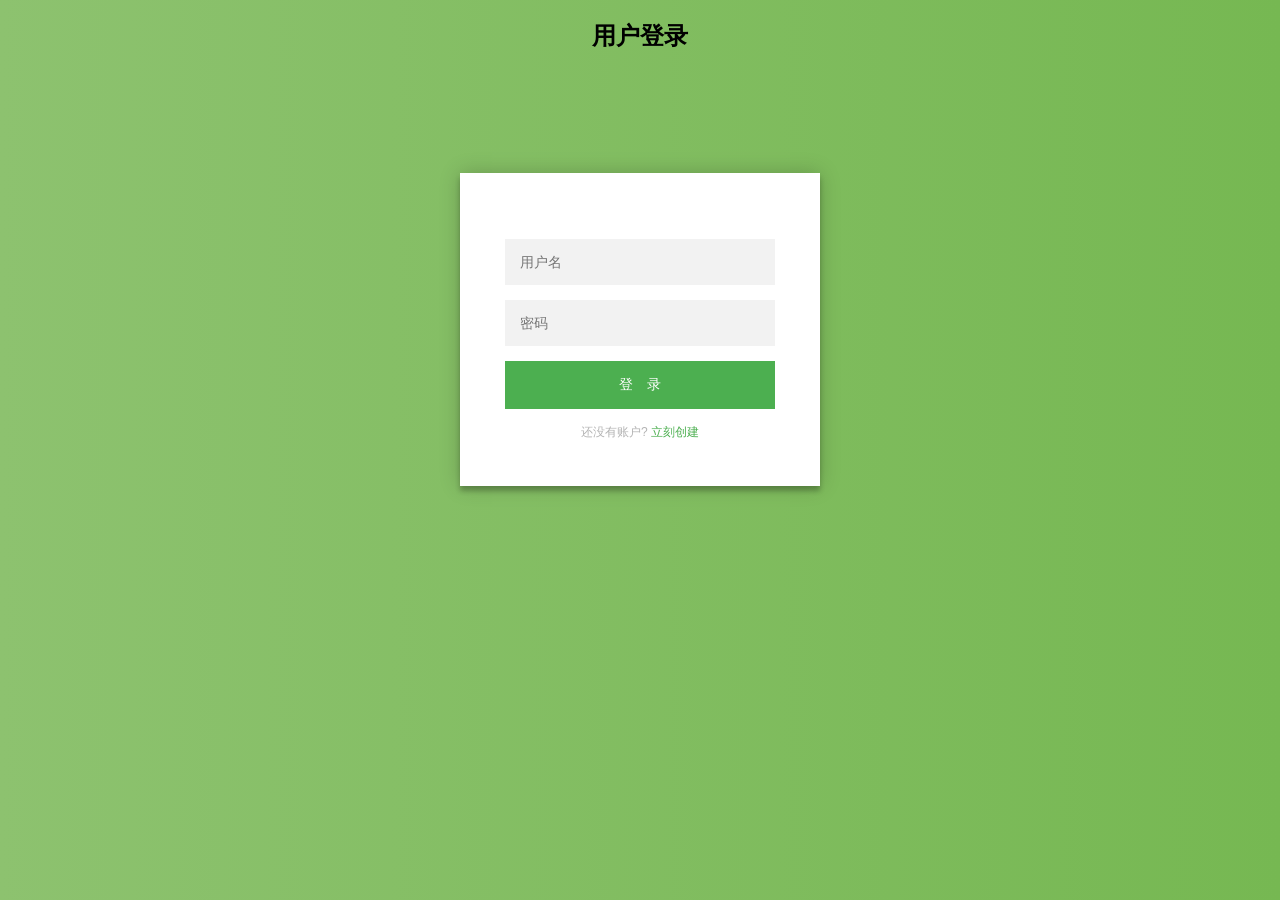
<file: app/login/index.html>
<!DOCTYPE html>
<html lang="zh">
	<head>
	<meta charset="UTF-8">
	<meta http-equiv="X-UA-Compatible" content="IE=edge,chrome=1">
	<meta name="viewport" content="width=device-width, initial-scale=1.0">
	<title>用户登录</title>
	<style type="text/css">
.login-page {
	width: 360px;
	padding: 8% 0 0;
	margin: auto;
}
.form {
	position: relative;
	z-index: 1;
	background: #FFFFFF;
	max-width: 360px;
	margin: 0 auto 100px;
	padding: 45px;
	text-align: center;
	box-shadow: 0 0 20px 0 rgba(0, 0, 0, 0.2), 0 5px 5px 0 rgba(0, 0, 0, 0.24);
}
.form input {
	font-family: "Roboto", sans-serif;
	outline: 0;
	background: #f2f2f2;
	width: 100%;
	border: 0;
	margin: 0 0 15px;
	padding: 15px;
	box-sizing: border-box;
	font-size: 14px;
}
.form button {
	font-family: "Microsoft YaHei", "Roboto", sans-serif;
	text-transform: uppercase;
	outline: 0;
	background: #4CAF50;
	width: 100%;
	border: 0;
	padding: 15px;
	color: #FFFFFF;
	font-size: 14px;
	-webkit-transition: all 0.3 ease;
	transition: all 0.3 ease;
	cursor: pointer;
}
.form button:hover, .form button:active, .form button:focus {
	background: #43A047;
}
.form .message {
	margin: 15px 0 0;
	color: #b3b3b3;
	font-size: 12px;
}
.form .message a {
	color: #4CAF50;
	text-decoration: none;
}
.form .register-form {
	display: none;
}
.container {
	position: relative;
	z-index: 1;
	max-width: 300px;
	margin: 0 auto;
}
.container:before, .container:after {
	content: "";
	display: block;
	clear: both;
}
.container .info {
	margin: 50px auto;
	text-align: center;
}
.container .info h1 {
	margin: 0 0 15px;
	padding: 0;
	font-size: 36px;
	font-weight: 300;
	color: #1a1a1a;
}
.container .info span {
	color: #4d4d4d;
	font-size: 12px;
}
.container .info span a {
	color: #000000;
	text-decoration: none;
}
.container .info span .fa {
	color: #EF3B3A;
}
body {
	background: #76b852; /* fallback for old browsers */
	background: -webkit-linear-gradient(right, #76b852, #8DC26F);
	background: -moz-linear-gradient(right, #76b852, #8DC26F);
	background: -o-linear-gradient(right, #76b852, #8DC26F);
	background: linear-gradient(to left, #76b852, #8DC26F);
	font-family: "Roboto", sans-serif;
	-webkit-font-smoothing: antialiased;
	-moz-osx-font-smoothing: grayscale;
}
.shake_effect {
	-webkit-animation-name: shake;
	animation-name: shake;
	-webkit-animation-duration: 1s;
	animation-duration: 1s;
}
 @-webkit-keyframes shake {
 from, to {
 -webkit-transform: translate3d(0, 0, 0);
 transform: translate3d(0, 0, 0);
}
 10%, 30%, 50%, 70%, 90% {
 -webkit-transform: translate3d(-10px, 0, 0);
 transform: translate3d(-10px, 0, 0);
}
 20%, 40%, 60%, 80% {
 -webkit-transform: translate3d(10px, 0, 0);
 transform: translate3d(10px, 0, 0);
}
}
 @keyframes shake {
 from, to {
 -webkit-transform: translate3d(0, 0, 0);
 transform: translate3d(0, 0, 0);
}
 10%, 30%, 50%, 70%, 90% {
 -webkit-transform: translate3d(-10px, 0, 0);
 transform: translate3d(-10px, 0, 0);
}
 20%, 40%, 60%, 80% {
 -webkit-transform: translate3d(10px, 0, 0);
 transform: translate3d(10px, 0, 0);
}
}
p.center {
	color: #fff;
	font-family: "Microsoft YaHei";
}
</style>
	</head>
	<body>

<h2 style="text-align: center;" id="title">用户登录</h2>
<div id="wrapper" class="login-page">
		<div id="login_form" class="form">
		<form class="register-form" onsubmit="return check_register()" id = "form_register">
				<label style="color: red;visibility: hidden;" id="register_tag">用户名重复！</label>
				<input type="text" placeholder="用户名" id="r_username"/>
				<input type="password" placeholder="密码" id="r_password" />
				<input type="text" placeholder="电子邮件" id="r_email"/>
				<button id="create" type="submit">创建账户</button>
				<p class="message">已经有了一个账户? <a href="#">立刻登录</a></p>
			</form>
		<form class="login-form" onsubmit="return check_login()" id="form_login">
				<label style="color: red;visibility: hidden;" id="login_tag">密码或者用户名出现错误！</label>
				<input type="text" placeholder="用户名" id="user_name"/>
				<input type="password" placeholder="密码" id="password"/>
				<button id="login" type="submit">登　录</button>
				<p class="message">还没有账户? <a href="#">立刻创建</a></p>
		</form>
	</div>
	</div>
<script src="http://www.jq22.com/jquery/jquery-1.10.2.js"></script> 
<script type="text/javascript">
	function check_login()
	{
	 var name=$("#user_name").val();
	 var pass=$("#password").val();
	 $.ajax({
			type : "post",
			async : true,
			url : "http://fitness.maigu.cc/login.php",
			data :{name:name,password:pass},
			dataType : "json",        //返回数据形式为json
			success : function(data) {
					console.log(data);
					if(data == "success"){
						var user = {
						name:name, 
						job:"basketballplayer" 
					}
					localStorage.setItem('user', JSON.stringify(user));
					document.getElementById("login_tag").style.visibility="hidden";
					document.getElementById('form_login').action = "../index.html";  
         			document.getElementById("form_login").submit();  
					return true;
				}
				if(data == "fail"){
					document.getElementById("login_tag").style.visibility="visible";
					$("#login_form").removeClass('shake_effect');  
					setTimeout(function()
					{
					$("#login_form").addClass('shake_effect')
					},1);  
					return false;
				}


			},
			error : function(errorMsg) {
				document.getElementById("login_tag").innerText="连接服务出现错误！";
				document.getElementById("login_tag").style.visibility="visible";
				$("#login_form").removeClass('shake_effect');  
				setTimeout(function()
				{
				$("#login_form").addClass('shake_effect')
				},1);  
				return false;
			}
		});
		return false;

	}
	
	function check_register(){
		var name = $("#r_username").val();
		var pass = $("#r_password").val();
		var email = $("#r_email").val();

		if(name!="" && pass!="" && email != "")
		 {
			if(pass.length<6){
				document.getElementById("register_tag").innerText="输入的密码长度不能低于6位！";
				document.getElementById("register_tag").style.visibility="visible";
			}else{
				$.ajax({
				type : "post",
				async : true,
				url : "http://fitness.maigu.cc/register.php",
				data :{name:name,password:pass,email:email},
				dataType : "json",        //返回数据形式为json
				success : function(data) {
					console.log(data);
					if(data == "success"){
						var user = {
						name:name
					}
				localStorage.setItem('user', JSON.stringify(user));
						document.getElementById("register_tag").style.visibility="hidden";
						document.getElementById('form_register').action = "index.html";  
						document.getElementById("form_register").submit();  
						return true;
					}
					if(data == "err_01"){
						
						document.getElementById("register_tag").innerText="用户名重复！";
						document.getElementById("register_tag").style.visibility="visible";
						$("#login_form").removeClass('shake_effect');  
						setTimeout(function()
						{
						$("#login_form").addClass('shake_effect')
						},1);  
						return false;
					}
					if(data == "err_02"){
						
						document.getElementById("register_tag").innerText="出现未知错误，请重试！";
						document.getElementById("register_tag").style.visibility="visible";
						$("#login_form").removeClass('shake_effect');  
						setTimeout(function()
						{
						$("#login_form").addClass('shake_effect')
						},1);  
						return false;
					}
				},
				error : function(errorMsg) {
					document.getElementById("register_tag").innerText="连接服务出现错误！";
					document.getElementById("register_tag").style.visibility="visible";
					$("#login_form").removeClass('shake_effect');  
					setTimeout(function()
					{
					$("#login_form").addClass('shake_effect')
					},1);  
					return false;
				}
				});
			}

		 }
		 else
		 {
			document.getElementById("register_tag").innerText="请确保所输入的内容不能为空！";
			document.getElementById("register_tag").style.visibility="visible";
			$("#login_form").removeClass('shake_effect');  
			setTimeout(function()
			{
			$("#login_form").addClass('shake_effect')
			},1);  
		 }
	}
	$(function(){
		$("#create").click(function(){
			document.getElementById("title").innerText="用户登录";
			check_register();
			return false;
		})

		$('.message a').click(function () {
			document.getElementById("title").innerText="用户注册";
		    $('form').animate({
		        height: 'toggle',
		        opacity: 'toggle'
		    }, 'slow');
		});
	})
	</script>
</body>
</html>
</file>
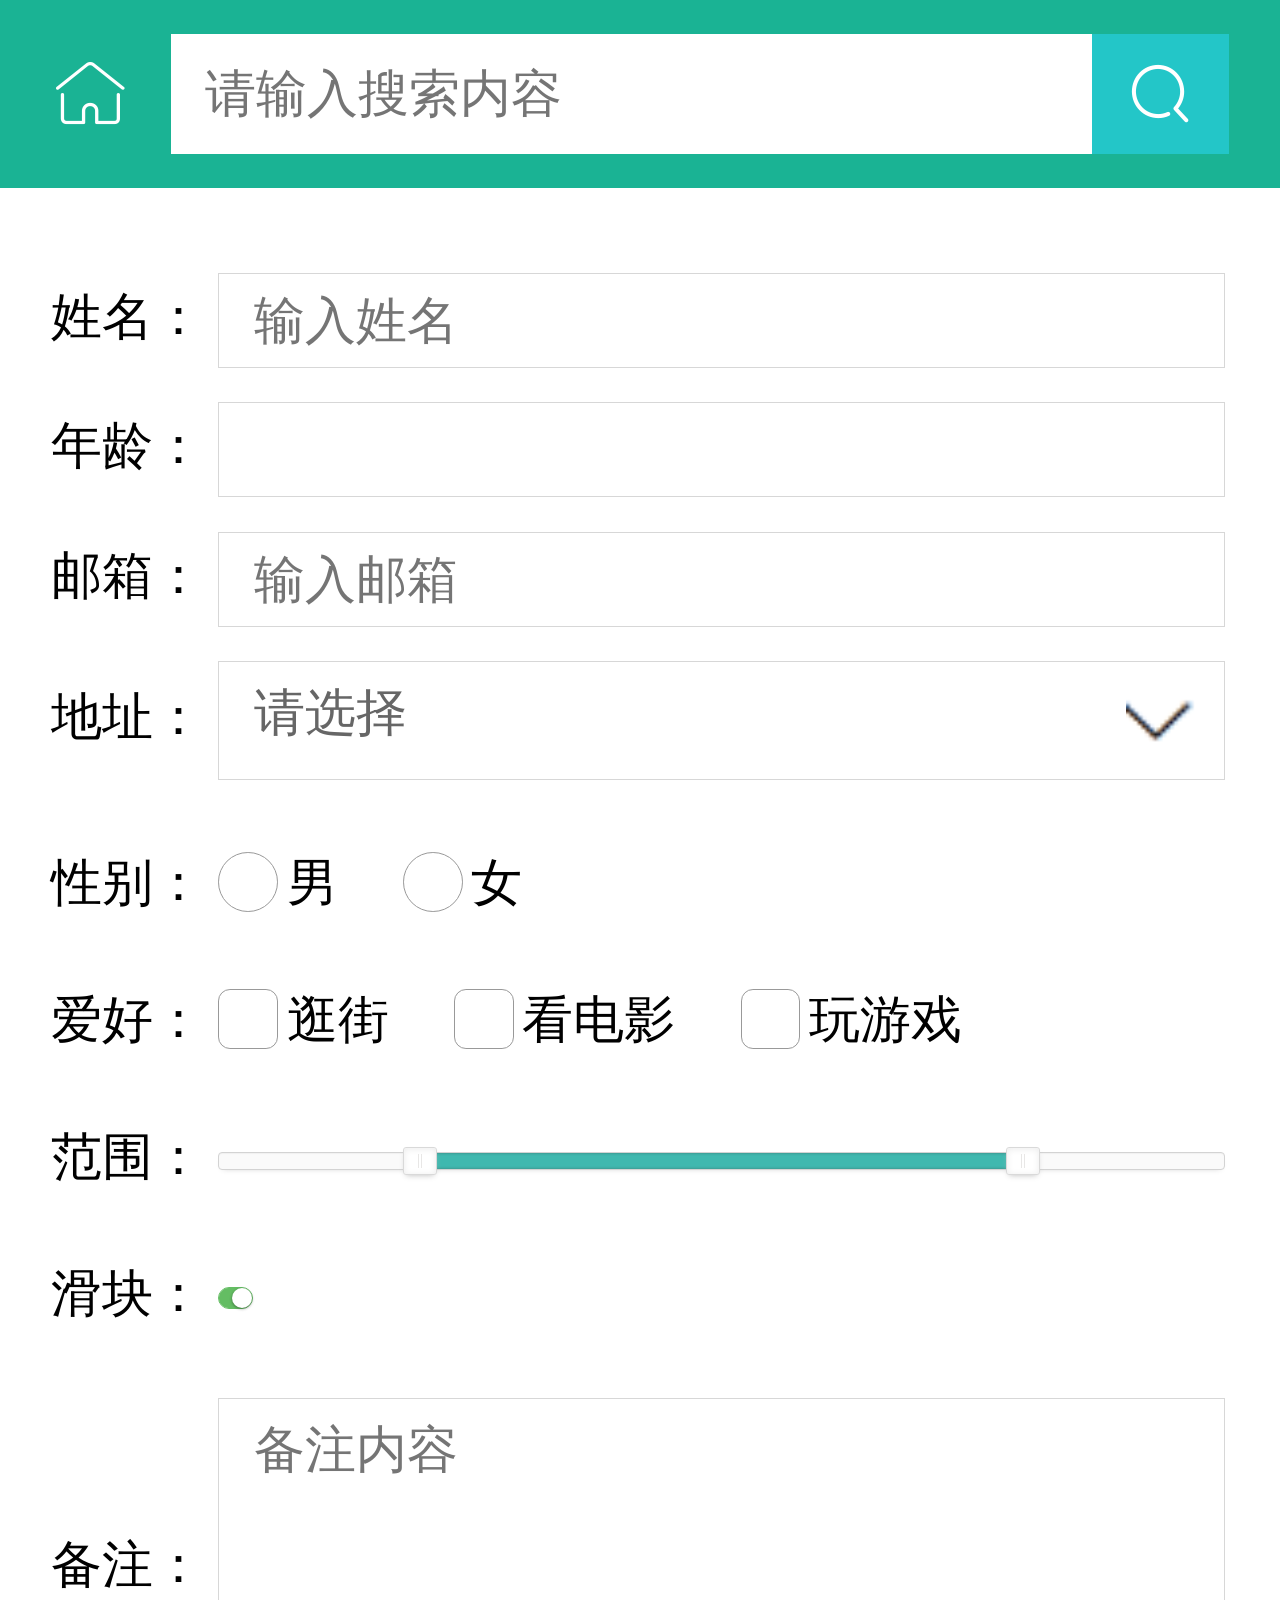
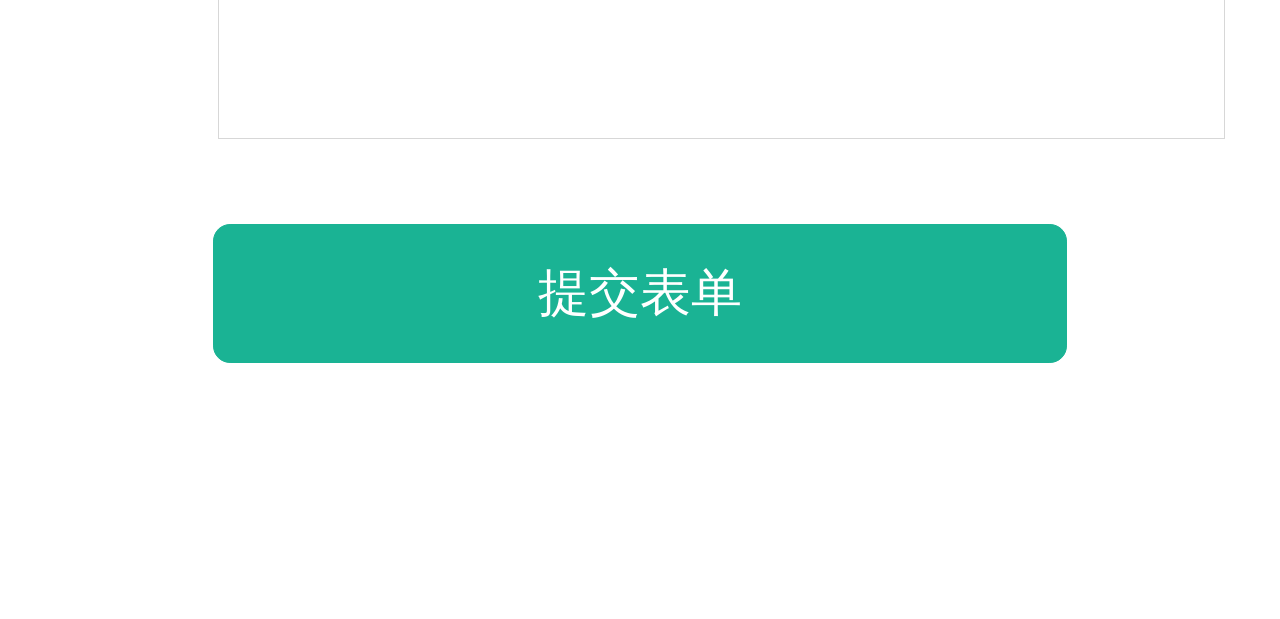
<file: app/form.html>
<!DOCTYPE html>
<html lang="zh-CN">

	<head>
		<meta charset="UTF-8" />
		<meta name="renderer" content="webkit" />
		<meta name="viewport" content="width=device-width, initial-scale=1.0, maximum-scale=1.0,user-scalable=0,uc-fitscreen=yes" />
		<meta name="apple-mobile-web-app-capable" content="yes" />
		<meta name="apple-mobile-web-app-status-bar-style" content="black" />
		<meta name="format-detection" content="telephone=no" />
		<title>miniMobile</title>
		<meta name="keywords" content="miniMobile的demo" />
		<meta name="description" content="miniMobile是一个简单易用的移动框架！" />
		<!-- miniMObile.css、js -->
		<link rel="stylesheet" type="text/css" href="css/miniMobile.css"/>
		<script type="text/javascript" src="js/zepto.min.js"></script>
		<script type="text/javascript" src="js/miniMobile.js"></script>
		<!-- mobileSelect -->
		<link rel="stylesheet" type="text/css" href="plugins/mobileSelect/mobileSelect.css">
		<script src="plugins/mobileSelect/mobileSelect.js" type="text/javascript"></script>
		<!-- icheck -->
		<script src="plugins/icheck/icheck.js" type="text/javascript" charset="utf-8"></script>
		<!-- noUiSlider -->
		<link rel="stylesheet" type="text/css" href="plugins/noUiSlider.10.0.0/nouislider.css" />
		<script src="plugins/noUiSlider.10.0.0/nouislider.js" type="text/javascript" charset="utf-8"></script>
		<!-- switchery -->
		<link rel="stylesheet" type="text/css" href="plugins/switchery/switchery.css"/>
		<script src="plugins/switchery/switchery.js" type="text/javascript" charset="utf-8"></script>
		<!-- iconfont -->
		<link rel="stylesheet" type="text/css" href="plugins/fonticon/iconfont.css" />
		<!-- animate.css -->
		<link rel="stylesheet" type="text/css" href="https://cdnjs.cloudflare.com/ajax/libs/animate.css/3.5.2/animate.css" />
	</head>

	<body class="pb12 fadeIn animated">
		<header class="formheader w75 h11 f30 color8 bg-color-primary">
			<div class="ml3 mr3 pt2">
				<div class="h7 w7 fl">
					<a href="index.html" class="icon color8 f46 iconfont icon-home_light"></a>
				</div>
				<input type="text" class="h7 w54 fl bg-color8 form-control" placeholder="请输入搜索内容" />
				<span class="h7 f38 w8 bg-color-info fl t-c">
					<i class="icon iconfont icon-search"></i>
				</span>
			</div>
		</header>
		<style>
			.formheader {
				line-height: 0.7rem;
			}
			
			.formheader span {
				display: inline-block;
			}
			
			.formheader input {
				border: none;
			}
		</style>
		<div class="p3 f30 f30 w75">
			<form>
				<div class="pt2 pb2">
					姓名：
					<input type="text" class="w59  form-control" placeholder="输入姓名" />
				</div>
				<div>
					年龄：
					<input type="number" class="w59  form-control" min="16" max="100" />
				</div>
				<div class="pt2 pb2">
					邮箱：
					<input type="email" class="w59  form-control" placeholder="输入邮箱" />
				</div>
				<div>
					地址：
					<div id="selectBox" class="form-control w59 h7" style="display: inline-block; background: url(img/select.png) center right no-repeat; background-size:auto 100%;">
						<span class="color3">请选择</span>
					</div>
				</div>
				<div class="mt4 mb4">
					性别：
					<label class="mr3"><input type="radio" class="check" name="sex" />男</label>
					<label class="mr3"><input type="radio" class="check" name="sex" />女</label>
				</div>
				<div>
					爱好：
					<label class="mr3"><input type="checkbox" name="aihao" class="check" />逛街</label>
					<label class="mr3"><input type="checkbox" name="aihao" class="check"/>看电影</label>
					<label class="mr3"><input type="checkbox" name="aihao" class="check"/>玩游戏</label>
				</div>
				<div class="mt4 mb4">
					范围：
					<div id="noUiSlider" class="w59" style=" display: inline-block; vertical-align: middle;"></div>
				</div>
				<div>
					滑块：
					<input type="checkbox" class="js-switch" checked />
				</div>
				<div class="mt4 mb4">
					备注：
					<textarea class="w59 h20 form-control" placeholder="备注内容"></textarea>
				</div>
				<div class="t-c mt5">
					<input type="submit" class="btn f30 btn-primary radius10 p2 w50" value="提交表单" />
				</div>
			</form>
		</div>
		<script type="text/javascript">
			var addressArr = [{
					id: '1',
					value: '河南',
					childs: [{
							id: '11',
							value: '信阳'
						},
						{
							id: '12',
							value: '南阳'
						},
						{
							id: '13',
							value: '洛阳'
						},
						{
							id: '14',
							value: '驻马店'
						},
						{
							id: '15',
							value: '漯河'
						}
					]
				},
				{
					id: '2',
					value: '湖北',
					childs: [{
							id: '21',
							value: '武汉'
						},
						{
							id: '22',
							value: '黄石'
						},
						{
							id: '23',
							value: '襄樊'
						},
						{
							id: '24',
							value: '荆州'
						},
						{
							id: '25',
							value: '鄂州'
						}
					]
				},
				{
					id: '3',
					value: '河北',
					childs: [{
							id: '31',
							value: '石家庄'
						},
						{
							id: '32',
							value: '唐山'
						},
						{
							id: '33',
							value: '秦皇岛'
						},
						{
							id: '34',
							value: '邯郸'
						},
						{
							id: '35',
							value: '邢台'
						}
					]
				}
			]
			//mobileselect 下拉选择框
			var mobileSelect1 = new MobileSelect({
				trigger: '#selectBox',
				title: '单项选择',
				wheels: [{
					data: addressArr
				}],
				position: [1, 1], //初始化定位 打开时默认选中的哪个 如果不填默认为0
				callback: function(indexArr, data) {
					console.log(data);
				}
			});
			//icheck 多选框插件
			$('.check').iCheck({
				checkboxClass: 'ui-checkbox check-primary',
				radioClass: 'ui-radio check-primary'
			});
			//noUiSlider 滑块
			var slider = document.getElementById('noUiSlider');
			noUiSlider.create(slider, {
				start: [20, 80],
				connect: true,
				range: {
					'min': 0,
					'max': 100
				}
			});
			//switchery
			var elem = document.querySelector('.js-switch');
			var switchery = new Switchery(elem,{ size: 'small' });			
		</script>
	</body>

</html>
</file>
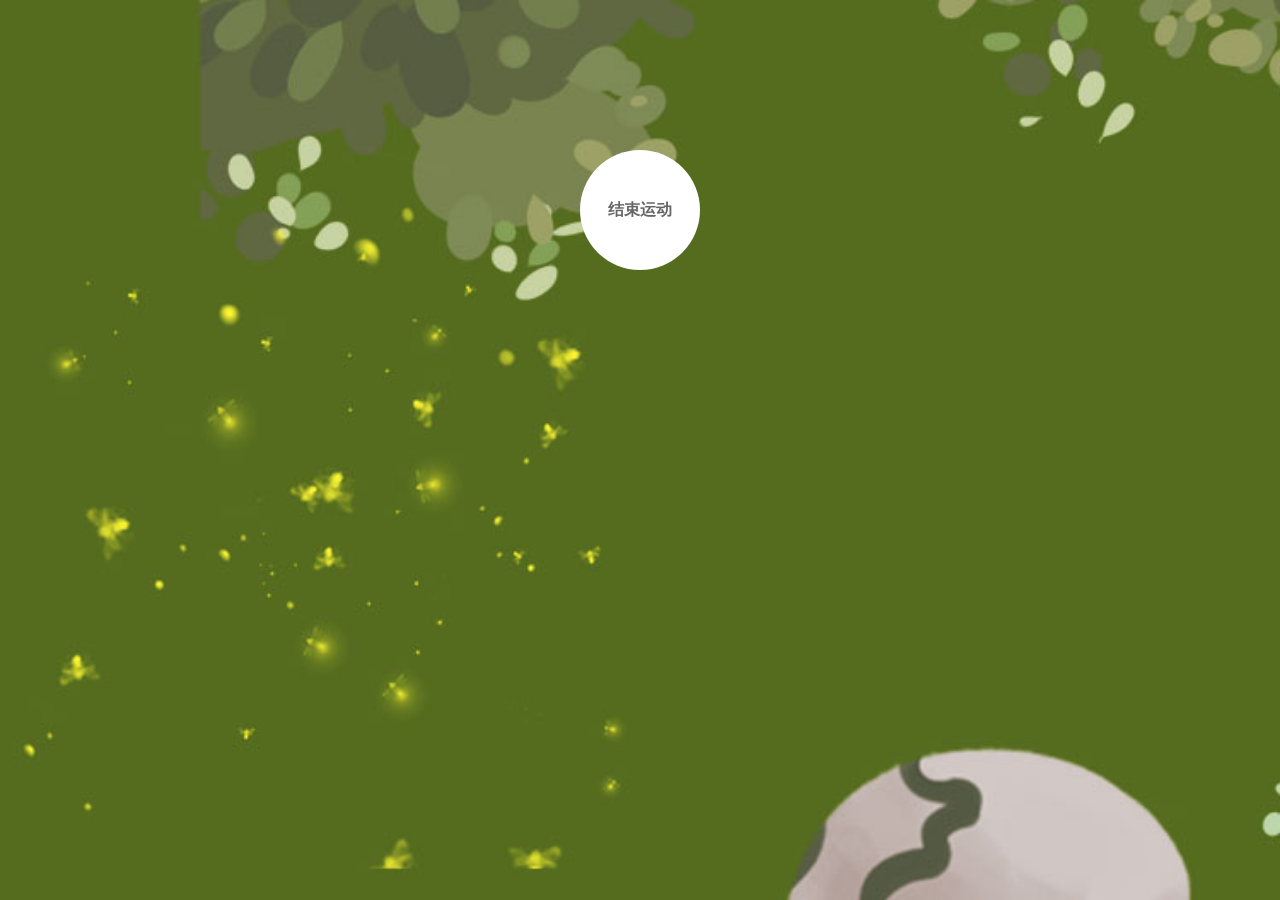
<file: app/signin.html>
<!DOCTYPE html>
<html lang="en">
<head>
	<meta charset="UTF-8">
	<title>运动打卡</title>
	<meta content="width=device-width,initial-scale=1.0,maximum-scale=1.0,user-scalable=0" name="viewport" />
	<meta content="yes" name="apple-mobile-web-app-capable" />
	<meta content="black" name="apple-mobile-web-app-status-bar-style" />
	<meta content="telephone=no" name="format-detection" />
	<link href="css/style.css" rel="stylesheet" type="text/css" />
	<script type="text/javascript">

		window.onload = function () {
			var userJsonStr = localStorage.getItem('user');
			var userEntity = JSON.parse(userJsonStr);
			var username = userEntity["name"];
			// console.log(userEntity["name"]);
            var type =  decodeURI(window.location.href).toString().split("?")[1].split("=")[1];
			if(type=="拳击"){
				document.getElementById("background").style.background = "url('../img/2.jpg') no-repeat center 0px;";
			}
			if(type=="杠铃"){
				document.getElementById("background").style.background = "url('../img/4.jpg') no-repeat center 0px;";
			}
			if(type=="单车"){
				document.getElementById("background").style.background = "url('../img/3.jpg') no-repeat center 0px;";
			}
			if(type=="单杠"){
				document.getElementById("background").style.background = "url('../img/5.jpg') no-repeat center 0px;";
			}
			if(type=="仰卧"){
				document.getElementById("background").style.background = "url('../img/7.jpg') no-repeat center 0px;";
			}
			if(type=="跳绳"){
				document.getElementById("background").style.background = "url('../img/6.jpg') no-repeat center 0px;";
			}
            function dateFormat(fmt, date) {
				let ret;
				const opt = {
					"Y+": date.getFullYear().toString(),        // 年
					"m+": (date.getMonth() + 1).toString(),     // 月
					"d+": date.getDate().toString(),            // 日
					"H+": date.getHours().toString(),           // 时
					"M+": date.getMinutes().toString(),         // 分
					"S+": date.getSeconds().toString()          // 秒
					// 有其他格式化字符需求可以继续添加，必须转化成字符串
				};
				for (let k in opt) {
					ret = new RegExp("(" + k + ")").exec(fmt);
					if (ret) {
						fmt = fmt.replace(ret[1], (ret[1].length == 1) ? (opt[k]) : (opt[k].padStart(ret[1].length, "0")))
					};
				};
				return fmt;
			}
			$("#login_click").click(function(){
                var time = dateFormat("YY-mm-dd HH:MM:SS",new Date());
                $.ajax({
					type : "post",
					async : true,
					url : "http://fitness.maigu.cc/signin.php",
					data :{type:type,former:username,endTime:time},
					dataType : "json",        //返回数据形式为json
					success : function(data) {+
						console.log(data);
						 window.location.href="index1.html"; 
					},
					error : function(errorMsg) {

						console.log(errorMsg);
					}
				});
			});
			

		};
    </script>
    <style type="text/css">
        #login_click{
			margin: 150px auto;
			height:120px;
			width:120px;
			line-height: 120px;
			border-radius:50%;
			background-color: #fff; 
			font-size:16px;
            font-family: 微软雅黑,宋体,Arial,Helvetica,Verdana,sans-serif;
			font-weight:bold;
			-webkit-transition:all linear 0.30s;
            -moz-transition:all linear 0.30s;
            transition:all linear 0.30s;
			
		}
        #login_click a 
        {
            
            text-decoration:none;
            background:#2f435e;
            color:#f2f2f2;
            
            padding: 10px 30px 10px 30px;
            font-size:16px;
            font-family: 微软雅黑,宋体,Arial,Helvetica,Verdana,sans-serif;
            font-weight:bold;
            border-radius:3px;
            
            -webkit-transition:all linear 0.30s;
            -moz-transition:all linear 0.30s;
            transition:all linear 0.30s;
            
            }
        
    </style>
</head>
<body>
<section class="jq22-flexView-signin" style="text-align: center;" id="background">

	

    <div id="login_click">
		结束运动
        <!-- <a id="btlogin" href="#">结束运动</a> -->
    </div>
</section>
</body>

<script type="text/javascript" src="js/jquery.min.js"></script>
<script type="text/javascript" src="js/slider.js"></script>
</html>
</file>
<file: app/css/miniMobile.css>
/* 
 * minimobile.css v0.0.1 by chenyaowen 
 * 在保留作者签名的情况下，允许使用与商业用途
 */
*{margin:0;padding:0;box-sizing:border-box;font-family:-apple-system,BlinkMacSystemFont,"PingFang SC","Helvetica Neue",STHeiti,"Microsoft Yahei",Tahoma,Simsun,sans-serif}a{text-decoration:none;color:#666;cursor:pointer}body{overflow-x:hidden}img{vertical-align:middle;border:none}li{list-style:none}.fl{float:left}.fr{float:right}.fn{float:none}.clearfix:after{content:".";display:block;height:0;clear:both;visibility:hidden}.t-c{text-align:center}.t-l{text-align:left}.t-r{text-align:right}.nowrap{white-space:nowrap;overflow:hidden;text-overflow:ellipsis}.o-h{overflow:hidden}.o-s{overflow:scroll}.o-v{overflow:visible}.t-c-v{display:-webkit-inline-box;display:-ms-inline-flexbox;display:-webkit-inline-flex;display:inline-flex;-webkit-box-pack:center;-ms-flex-pack:center;-webkit-justify-content:center;justify-content:center;-webkit-box-align:center;-ms-flex-align:center;-webkit-align-items:center;align-items:center}.f0{font-size:0}.f28{font-size:.14rem}.f30{font-size:.3rem}.f32{font-size:.32rem}.f34{font-size:.34rem}.f36{font-size:.36rem}.f38{font-size:.38rem}.f40{font-size:.4rem}.f42{font-size:.42rem}.f44{font-size:.44rem}.f46{font-size:.46rem}.f48{font-size:.48rem}.f50{font-size:.5rem}.f52{font-size:.52rem}.f54{font-size:.54rem}.f56{font-size:.56rem}.f58{font-size:.58rem}.f60{font-size:.6rem}.color1{color:#e4393c}.color2{color:#222}.color3{color:#666}.color4{color:#999}.color5{color:#d7d7d7}.color6{color:#f3f5f7}.color7{color:#f8f8f8}.color8{color:#fff}.color-primary{color:#1ab394}.color-success{color:#1c84c6}.color-info{color:#23c6c8}.color-warning{color:#f8ac59}.color-danger{color:#ed5565}.bg-color1{background-color:#e4393c}.bg-color2{background-color:#222}.bg-color3{background-color:#666}.bg-color4{background-color:#999}.bg-color5{background-color:#d7d7d7}.bg-color6{background-color:#f3f5f7}.bg-color7{background-color:#f8f8f8}.bg-color8{background-color:#fff}.bg-color-primary{background-color:#1ab394}.bg-color-success{background-color:#1c84c6}.bg-color-info{background-color:#23c6c8}.bg-color-warning{background-color:#f8ac59}.bg-color-danger{background-color:#ed5565}hr{border:none;border-bottom:.01rem solid #d7d7d7}hr.lg{border-bottom:.03rem solid #d7d7d7}.w1{width:.1rem}.h1{height:.1rem}.w2{width:.2rem}.h2{height:.2rem}.w3{width:.3rem}.h3{height:.3rem}.w4{width:.4rem}.h4{height:.4rem}.w5{width:.5rem}.h5{height:.5rem}.w6{width:.6rem}.h6{height:.6rem}.w7{width:.7rem}.h7{height:.7rem}.w8{width:.8rem}.h8{height:.8rem}.w9{width:.9rem}.h9{height:.9rem}.w10{width:1rem}.h10{height:1rem}.w11{width:1.1rem}.h11{height:1.1rem}.w12{width:1.2rem}.h12{height:1.2rem}.w13{width:1.3rem}.h13{height:1.3rem}.w14{width:1.4rem}.h14{height:1.4rem}.w15{width:1.5rem}.h15{height:1.5rem}.w16{width:1.6rem}.h16{height:1.6rem}.w17{width:1.7rem}.h17{height:1.7rem}.w18{width:1.8rem}.h18{height:1.8rem}.w19{width:1.9rem}.h19{height:1.9rem}.w20{width:2rem}.h20{height:2rem}.w21{width:2.1rem}.h21{height:2.1rem}.w22{width:2.2rem}.h22{height:2.2rem}.w23{width:2.3rem}.h23{height:2.3rem}.w24{width:2.4rem}.h24{height:2.4rem}.w25{width:2.5rem}.h25{height:2.5rem}.w26{width:2.6rem}.h26{height:2.6rem}.w27{width:2.7rem}.h27{height:2.7rem}.w28{width:2.8rem}.h28{height:2.8rem}.w29{width:2.9rem}.h29{height:2.9rem}.w30{width:3rem}.h30{height:3rem}.w31{width:3.1rem}.h31{height:3.1rem}.w32{width:3.2rem}.h32{height:3.2rem}.w33{width:3.3rem}.h33{height:3.3rem}.w34{width:3.4rem}.h34{height:3.4rem}.w35{width:3.5rem}.h35{height:3.5rem}.w36{width:3.6rem}.h36{height:3.6rem}.w37{width:3.7rem}.h37{height:3.7rem}.w38{width:3.8rem}.h38{height:3.8rem}.w39{width:3.9rem}.h39{height:3.9rem}.w40{width:4rem}.h40{height:4rem}.w41{width:4.1rem}.h41{height:4.1rem}.w42{width:4.2rem}.h42{height:4.2rem}.w43{width:4.3rem}.h43{height:4.3rem}.w44{width:4.4rem}.h44{height:4.4rem}.w45{width:4.5rem}.h45{height:4.5rem}.w46{width:4.6rem}.h46{height:4.6rem}.w47{width:4.7rem}.h47{height:4.7rem}.w48{width:4.8rem}.h48{height:4.8rem}.w49{width:4.9rem}.h49{height:4.9rem}.w50{width:5rem}.h50{height:5rem}.w51{width:5.1rem}.h51{height:5.1rem}.w52{width:5.2rem}.h52{height:5.2rem}.w53{width:5.3rem}.h53{height:5.3rem}.w54{width:5.4rem}.h54{height:5.4rem}.w55{width:5.5rem}.h55{height:5.5rem}.w56{width:5.6rem}.h56{height:5.6rem}.w57{width:5.7rem}.h57{height:5.7rem}.w58{width:5.8rem}.h58{height:5.8rem}.w59{width:5.9rem}.h59{height:5.9rem}.w60{width:6rem}.h60{height:6rem}.w61{width:6.1rem}.h61{height:6.1rem}.w62{width:6.2rem}.h62{height:6.2rem}.w63{width:6.3rem}.h63{height:6.3rem}.w64{width:6.4rem}.h64{height:6.4rem}.w65{width:6.5rem}.h65{height:6.5rem}.w66{width:6.6rem}.h66{height:6.6rem}.w67{width:6.7rem}.h67{height:6.7rem}.w68{width:6.8rem}.h68{height:6.8rem}.w69{width:6.9rem}.h69{height:6.9rem}.w70{width:7rem}.h70{height:7rem}.w71{width:7.1rem}.h71{height:7.1rem}.w72{width:7.2rem}.h72{height:7.2rem}.w73{width:7.3rem}.h73{height:7.3rem}.w74{width:7.4rem}.h74{height:7.4rem}.w75{width:7.5rem}.h75{height:7.5rem}.col-1,.col-10,.col-11,.col-12,.col-2,.col-3,.col-4,.col-5,.col-6,.col-7,.col-8,.col-9{float:left;display:inline-block}.col-1{width:calc(8.33333333%)}.col-2{width:calc(16.66666667%)}.col-3{width:calc(25%)}.col-4{width:calc(33.33333333%)}.col-5{width:calc(41.66666667%)}.col-6{width:calc(50%)}.col-7{width:calc(58.33333333%)}.col-8{width:calc(66.66666667%)}.col-9{width:calc(75%)}.col-10{width:calc(83.33333333%)}.col-11{width:calc(91.66666667%)}.col-12{width:calc(100%)}.m1{margin:.1rem}.p1{padding:.1rem}.m2{margin:.2rem}.p2{padding:.2rem}.m3{margin:.3rem}.p3{padding:.3rem}.m4{margin:.4rem}.p4{padding:.4rem}.m5{margin:.5rem}.p5{padding:.5rem}.m6{margin:.6rem}.p6{padding:.6rem}.m7{margin:.7rem}.p7{padding:.7rem}.m8{margin:.8rem}.p8{padding:.8rem}.m9{margin:.9rem}.p9{padding:.9rem}.m10{margin:1rem}.p10{padding:1rem}.m11{margin:1.1rem}.p11{padding:1.1rem}.m12{margin:1.2rem}.p12{padding:1.2rem}.ml1{margin-left:.1rem}.mr1{margin-right:.1rem}.mt1{margin-top:.1rem}.mb1{margin-bottom:.1rem}.pl1{padding-left:.1rem}.pr1{padding-right:.1rem}.pt1{padding-top:.1rem}.pb1{padding-bottom:.1rem}.ml2{margin-left:.2rem}.mr2{margin-right:.2rem}.mt2{margin-top:.2rem}.mb2{margin-bottom:.2rem}.pl2{padding-left:.2rem}.pr2{padding-right:.2rem}.pt2{padding-top:.2rem}.pb2{padding-bottom:.2rem}.ml3{margin-left:.3rem}.mr3{margin-right:.3rem}.mt3{margin-top:.3rem}.mb3{margin-bottom:.3rem}.pl3{padding-left:.3rem}.pr3{padding-right:.3rem}.pt3{padding-top:.3rem}.pb3{padding-bottom:.3rem}.ml4{margin-left:.4rem}.mr4{margin-right:.4rem}.mt4{margin-top:.4rem}.mb4{margin-bottom:.4rem}.pl4{padding-left:.4rem}.pr4{padding-right:.4rem}.pt4{padding-top:.4rem}.pb4{padding-bottom:.4rem}.ml5{margin-left:.5rem}.mr5{margin-right:.5rem}.mt5{margin-top:.5rem}.mb5{margin-bottom:.5rem}.pl5{padding-left:.5rem}.pr5{padding-right:.5rem}.pt5{padding-top:.5rem}.pb5{padding-bottom:.5rem}.ml6{margin-left:.6rem}.mr6{margin-right:.6rem}.mt6{margin-top:.6rem}.mb6{margin-bottom:.6rem}.pl6{padding-left:.6rem}.pr6{padding-right:.6rem}.pt6{padding-top:.6rem}.pb6{padding-bottom:.6rem}.ml7{margin-left:.7rem}.mr7{margin-right:.7rem}.mt7{margin-top:.7rem}.mb7{margin-bottom:.7rem}.pl7{padding-left:.7rem}.pr7{padding-right:.7rem}.pt7{padding-top:.7rem}.pb7{padding-bottom:.7rem}.ml8{margin-left:.8rem}.mr8{margin-right:.8rem}.mt8{margin-top:.8rem}.mb8{margin-bottom:.8rem}.pl8{padding-left:.8rem}.pr8{padding-right:.8rem}.pt8{padding-top:.8rem}.pb8{padding-bottom:.8rem}.ml9{margin-left:.9rem}.mr9{margin-right:.9rem}.mt9{margin-top:.9rem}.mb9{margin-bottom:.9rem}.pl9{padding-left:.9rem}.pr9{padding-right:.9rem}.pt9{padding-top:.9rem}.pb9{padding-bottom:.9rem}.ml10{margin-left:1rem}.mr10{margin-right:1rem}.mt10{margin-top:1rem}.mb10{margin-bottom:1rem}.pl10{padding-left:1rem}.pr10{padding-right:1rem}.pt10{padding-top:1rem}.pb10{padding-bottom:1rem}.ml11{margin-left:1.1rem}.mr11{margin-right:1.1rem}.mt11{margin-top:1.1rem}.mb11{margin-bottom:1.1rem}.pl11{padding-left:1.1rem}.pr11{padding-right:1.1rem}.pt11{padding-top:1.1rem}.pb11{padding-bottom:1.1rem}.ml12{margin-left:1.2rem}.mr12{margin-right:1.2rem}.mt12{margin-top:1.2rem}.mb12{margin-bottom:1.2rem}.pl12{padding-left:1.2rem}.pr12{padding-right:1.2rem}.pt12{padding-top:1.2rem}.pb12{padding-bottom:1.2rem}.btn{display:-webkit-inline-box;display:-ms-inline-flexbox;display:-webkit-inline-flex;display:inline-flex;-webkit-box-pack:center;-ms-flex-pack:center;-webkit-justify-content:center;justify-content:center;-webkit-box-align:center;-ms-flex-align:center;-webkit-align-items:center;align-items:center;background-color:#e4393c;cursor:pointer;color:#fff;border:1px solid #e4393c}.btn:active,.btn:hover{background-color:#ce1c1f;border-color:#ce1c1f}.btn.disable,.btn[disabled=disabled]{background-color:#999!important;border-color:#999!important;cursor:default}.btn-primary{background-color:#1ab394;border-color:#1ab394}.btn-primary:active,.btn-primary:hover{background-color:#14866f;border-color:#14866f}.btn-success{background-color:#1c84c6;border-color:#1c84c6}.btn-success:active,.btn-success:hover{background-color:#166699;border-color:#166699}.btn-info{background-color:#23c6c8;border-color:#23c6c8}.btn-info:active,.btn-info:hover{background-color:#1b9b9d;border-color:#1b9b9d}.btn-warning{background-color:#f8ac59;border-color:#f8ac59}.btn-warning:active,.btn-warning:hover{background-color:#f69428;border-color:#f69428}.btn-danger{background-color:#ed5565;border-color:#ed5565}.btn-danger:active,.btn-danger:hover{background-color:#e8273b;border-color:#e8273b}.btn-select{position:relative;border:none}.btn-select .btn-select-list{position:absolute;left:0;top:100%;width:100%;line-height:2.4em;border-top:1px solid #fff;display:none}.btn-select .btn-select-list li,.btn-select .btn-select-list li a{color:#fff;display:block;width:100%;height:100%;cursor:pointer}.btn-select .btn-select-list li a:hover,.btn-select .btn-select-list li:hover{background:rgba(0,0,0,.1)}.tag{background-color:#e4393c;padding:.01rem .1rem;border-radius:.05rem;color:#fff;white-space:nowrap;overflow:hidden;text-overflow:ellipsis}.tag-primary{background-color:#1ab394}.tag-success{background-color:#1c84c6}.tag-info{background-color:#23c6c8}.tag-warning{background-color:#f8ac59}.tag-danger{background-color:#ed5565}.form-control{border:1px solid #d7d7d7;resize:none;padding:.1rem .2rem;vertical-align:middle;font:inherit;font-size:inherit}.form-control:focus{border-color:#999}.ui-checkbox,.ui-radio{cursor:pointer;width:.35rem;height:.35rem;display:inline-block;vertical-align:middle;border:.01rem solid #999;margin-right:.05rem;margin-top:-.05rem;border-radius:20%;text-align:center;display:-webkit-inline-box;display:-ms-inline-flexbox;display:-webkit-inline-flex;display:inline-flex;-webkit-box-pack:center;-ms-flex-pack:center;-webkit-justify-content:center;justify-content:center;-webkit-box-align:center;-ms-flex-align:center;-webkit-align-items:center;align-items:center}.ui-checkbox.checked,.ui-radio.checked{background-color:#e4393c;border-color:#e4393c}.ui-checkbox.checked:after,.ui-radio.checked:after{content:'';display:inline-block;width:20%;height:40%;margin-top:-5%;border-bottom:2px solid #fff;border-right:2px solid #fff;transform:rotate(30deg)}.ui-radio{border-radius:50%}.ui-checkbox.disabled,.ui-radio.disabled{opacity:.3;cursor:default}.check-primary.checked{background-color:#1ab394;border-color:#1ab394}.check-success.checked{background-color:#1c84c6;border-color:#1c84c6}.check-info.checked{background-color:#23c6c8;border-color:#23c6c8}.check-warning.checked{background-color:#f8ac59;border-color:#f8ac59}.check-danger.checked{background-color:#ed5565;border-color:#ed5565}.ui-selectBox{display:inline-block;border:1px solid #d7d7d7;height:.62rem;line-height:.6rem;padding:0;position:relative;overflow:hidden}.ui-selectBox input{float:left;display:block;position:absolute;padding-left:.5em;top:0;width:100%;height:100%;line-height:.6rem;border:none}.ui-selectBox i.icon{float:right;display:inline-block;width:1em;position:absolute;right:.5em;top:0}.ui-selectBox .box{position:absolute;width:100%;height:100%;left:0;top:0;cursor:pointer}blockquote{padding:.1rem .2rem;border-left:.05rem solid #e4393c;color:#666}.blockquote-primary{border-color:#1ab394}.blockquote-success{border-color:#1c84c6}.blockquote-info{border-color:#23c6c8}.blockquote-warning{border-color:#f8ac59}.blockquote-danger{border-color:#ed5565}blockquote.normal{border-color:#999}.radius0{border-radius:0}.radius5{border-radius:.05rem}.radius10{border-radius:.1rem}.radius15{border-radius:.15rem}.radius20{border-radius:.2rem}.radius-o{border-radius:50%}table{border-collapse:collapse;border-spacing:0;border:0 solid gray}td,th{border:1px solid #ccc;padding:2px 15px}th{background:#f1f1f1}.ui-title{line-height:1.8em;border-bottom:.01rem solid #d7d7d7;font-weight:400}.ui-header{line-height:.8rem}.ui-header-l,.ui-header-r{cursor:pointer}.ui-aside{position:fixed;top:-99999rem;bottom:-99999rem;z-index:99}.ui-aside-mask{position:fixed;left:0;top:0;bottom:0;right:0;z-index:98;background:rgba(0,0,0,.5);opacity:0}.ui-btnlist .btn{float:left}.ui-btnlist .btn:first-child{border-radius:.05rem 0 0 .05rem}.ui-btnlist .btn:last-child{border-radius:0 .05rem .05rem 0}.ui-progressBox{overflow:hidden;height:20px;background:#fff;border:1px solid #d7d7d7;border-radius:10px}.ui-progressBox progress{transform:translateX(120%)}.ui-progressBox .progress-content{display:block;height:100%;border:2px solid #fff;border-radius:8px;background-color:#e4393c;min-width:16px;width:0}.ui-progressBox .progress-content.primary{background-color:#1ab394}.ui-progressBox .progress-content.success{background-color:#1c84c6}.ui-progressBox .progress-content.info{background-color:#23c6c8}.ui-progressBox .progress-content.warning{background-color:#f8ac59}.ui-progressBox .progress-content.danger{background-color:#ed5565}
</file>
<file: app/plugins/mobileSelect/mobileSelect.css>
.mobileSelect {
  position: relative;
  z-index: 0;
  opacity: 0;
  visibility: hidden;
  -webkit-transition: opacity 0.4s, z-index 0.4s;
  transition: opacity 0.4s, z-index 0.4s;
}
.mobileSelect * {
  margin: 0;
  padding: 0;
  -webkit-box-sizing: border-box;
  box-sizing: border-box;
}
.mobileSelect .grayLayer {
  position: fixed;
  top: 0;
  left: 0;
  bottom: 0;
  right: 0;
  background: #eee;
  background: rgba(0, 0, 0, 0.7);
  z-index: 888;
  display: block;
}
.mobileSelect .content {
  width: 100%;
  display: block;
  position: fixed;
  z-index: 889;
  color: black;
  -webkit-transition: all 0.4s;
  transition: all 0.4s;
  bottom: -350px;
  left: 0;
  background: white;
}
.mobileSelect .content .fixWidth {
  width: 90%;
  margin: 0 auto;
  position: relative;
}
.mobileSelect .content .fixWidth:after {
  content: ".";
  display: block;
  height: 0;
  clear: both;
  visibility: hidden;
}
.mobileSelect .content .btnBar {
  border-bottom: 1px solid #DCDCDC;
  font-size: 15px;
  height: 45px;
  position: relative;
  text-align: center;
  line-height: 45px;
}
.mobileSelect .content .btnBar .cancel,
.mobileSelect .content .btnBar .ensure {
  height: 45px;
  width: 55px;
  cursor: pointer;
  position: absolute;
  top: 0;
}
.mobileSelect .content .btnBar .cancel {
  left: 0;
  color: #666;
}
.mobileSelect .content .btnBar .ensure {
  right: 0;
  color: #1e83d3;
}
.mobileSelect .content .btnBar .title {
  font-size: 15px;
  padding: 0 15%;
  overflow: hidden;
  white-space: nowrap;
  text-overflow: ellipsis;
}
.mobileSelect .content .panel:after {
  content: ".";
  display: block;
  height: 0;
  clear: both;
  visibility: hidden;
}
.mobileSelect .content .panel .wheels {
  width: 100%;
  height: 200px;
  overflow: hidden;
}
.mobileSelect .content .panel .wheel {
  position: relative;
  z-index: 0;
  float: left;
  width: 50%;
  height: 200px;
  overflow: hidden;
  -webkit-transition: width 0.3s ease;
  transition: width 0.3s ease;
}
.mobileSelect .content .panel .wheel .selectContainer {
  display: block;
  text-align: center;
  -webkit-transition: -webkit-transform 0.18s ease-out;
  transition: -webkit-transform 0.18s ease-out;
  transition: transform 0.18s ease-out;
  transition: transform 0.18s ease-out, -webkit-transform 0.18s ease-out;
}
.mobileSelect .content .panel .wheel .selectContainer li {
  font-size: 15px;
  display: block;
  height: 40px;
  line-height: 40px;
  cursor: pointer;
  overflow: hidden;
  white-space: nowrap;
  text-overflow: ellipsis;
}
.mobileSelect .content .panel .selectLine {
  height: 40px;
  width: 100%;
  position: absolute;
  top: 80px;
  pointer-events: none;
  -webkit-box-sizing: border-box;
  box-sizing: border-box;
  border-top: 1px solid #DCDCDC;
  border-bottom: 1px solid #DCDCDC;
}
.mobileSelect .content .panel .shadowMask {
  position: absolute;
  top: 0;
  width: 100%;
  height: 200px;
  background: -webkit-gradient(linear, left top, left bottom, from(#ffffff), color-stop(rgba(255, 255, 255, 0)), to(#ffffff));
  background: -webkit-linear-gradient(top, #ffffff, rgba(255, 255, 255, 0), #ffffff);
  background: linear-gradient(to bottom, #ffffff, rgba(255, 255, 255, 0), #ffffff);
  opacity: 0.9;
  pointer-events: none;
}
.mobileSelect-show {
  opacity: 1;
  z-index: 10000;
  visibility: visible;
}
.mobileSelect-show .content {
  bottom: 0;
}
</file>
<file: app/plugins/noUiSlider.10.0.0/nouislider.css>
/*! nouislider - 10.0.0 - 2017-05-28 14:52:48 */
/* Functional styling;
 * These styles are required for noUiSlider to function.
 * You don't need to change these rules to apply your design.
 */
.noUi-target,
.noUi-target * {
  -webkit-touch-callout: none;
  -webkit-tap-highlight-color: rgba(0, 0, 0, 0);
  -webkit-user-select: none;
  -ms-touch-action: none;
  touch-action: none;
  -ms-user-select: none;
  -moz-user-select: none;
  user-select: none;
  -moz-box-sizing: border-box;
  box-sizing: border-box;
}
.noUi-target {
  position: relative;
  direction: ltr;
}
.noUi-base {
  width: 100%;
  height: 100%;
  position: relative;
  z-index: 1;
  /* Fix 401 */
}
.noUi-connect {
  position: absolute;
  right: 0;
  top: 0;
  left: 0;
  bottom: 0;
}
.noUi-origin {
  position: absolute;
  height: 0;
  width: 0;
}
.noUi-handle {
  position: relative;
  z-index: 1;
}
.noUi-state-tap .noUi-connect,
.noUi-state-tap .noUi-origin {
  -webkit-transition: top 0.3s, right 0.3s, bottom 0.3s, left 0.3s;
  transition: top 0.3s, right 0.3s, bottom 0.3s, left 0.3s;
}
.noUi-state-drag * {
  cursor: inherit !important;
}
/* Painting and performance;
 * Browsers can paint handles in their own layer.
 */
.noUi-base,
.noUi-handle {
  -webkit-transform: translate3d(0, 0, 0);
  transform: translate3d(0, 0, 0);
}
/* Slider size and handle placement;
 */
.noUi-horizontal {
  height: 18px;
}
.noUi-horizontal .noUi-handle {
  width: 34px;
  height: 28px;
  left: -17px;
  top: -6px;
}
.noUi-vertical {
  width: 18px;
}
.noUi-vertical .noUi-handle {
  width: 28px;
  height: 34px;
  left: -6px;
  top: -17px;
}
/* Styling;
 */
.noUi-target {
  background: #FAFAFA;
  border-radius: 4px;
  border: 1px solid #D3D3D3;
  box-shadow: inset 0 1px 1px #F0F0F0, 0 3px 6px -5px #BBB;
}
.noUi-connect {
  background: #3FB8AF;
  border-radius: 4px;
  box-shadow: inset 0 0 3px rgba(51, 51, 51, 0.45);
  -webkit-transition: background 450ms;
  transition: background 450ms;
}
/* Handles and cursors;
 */
.noUi-draggable {
  cursor: ew-resize;
}
.noUi-vertical .noUi-draggable {
  cursor: ns-resize;
}
.noUi-handle {
  border: 1px solid #D9D9D9;
  border-radius: 3px;
  background: #FFF;
  cursor: default;
  box-shadow: inset 0 0 1px #FFF, inset 0 1px 7px #EBEBEB, 0 3px 6px -3px #BBB;
}
.noUi-active {
  box-shadow: inset 0 0 1px #FFF, inset 0 1px 7px #DDD, 0 3px 6px -3px #BBB;
}
/* Handle stripes;
 */
.noUi-handle:before,
.noUi-handle:after {
  content: "";
  display: block;
  position: absolute;
  height: 14px;
  width: 1px;
  background: #E8E7E6;
  left: 14px;
  top: 6px;
}
.noUi-handle:after {
  left: 17px;
}
.noUi-vertical .noUi-handle:before,
.noUi-vertical .noUi-handle:after {
  width: 14px;
  height: 1px;
  left: 6px;
  top: 14px;
}
.noUi-vertical .noUi-handle:after {
  top: 17px;
}
/* Disabled state;
 */
[disabled] .noUi-connect {
  background: #B8B8B8;
}
[disabled].noUi-target,
[disabled].noUi-handle,
[disabled] .noUi-handle {
  cursor: not-allowed;
}
/* Base;
 *
 */
.noUi-pips,
.noUi-pips * {
  -moz-box-sizing: border-box;
  box-sizing: border-box;
}
.noUi-pips {
  position: absolute;
  color: #999;
}
/* Values;
 *
 */
.noUi-value {
  position: absolute;
  white-space: nowrap;
  text-align: center;
}
.noUi-value-sub {
  color: #ccc;
  font-size: 10px;
}
/* Markings;
 *
 */
.noUi-marker {
  position: absolute;
  background: #CCC;
}
.noUi-marker-sub {
  background: #AAA;
}
.noUi-marker-large {
  background: #AAA;
}
/* Horizontal layout;
 *
 */
.noUi-pips-horizontal {
  padding: 10px 0;
  height: 80px;
  top: 100%;
  left: 0;
  width: 100%;
}
.noUi-value-horizontal {
  -webkit-transform: translate3d(-50%, 50%, 0);
  transform: translate3d(-50%, 50%, 0);
}
.noUi-marker-horizontal.noUi-marker {
  margin-left: -1px;
  width: 2px;
  height: 5px;
}
.noUi-marker-horizontal.noUi-marker-sub {
  height: 10px;
}
.noUi-marker-horizontal.noUi-marker-large {
  height: 15px;
}
/* Vertical layout;
 *
 */
.noUi-pips-vertical {
  padding: 0 10px;
  height: 100%;
  top: 0;
  left: 100%;
}
.noUi-value-vertical {
  -webkit-transform: translate3d(0, 50%, 0);
  transform: translate3d(0, 50%, 0);
  padding-left: 25px;
}
.noUi-marker-vertical.noUi-marker {
  width: 5px;
  height: 2px;
  margin-top: -1px;
}
.noUi-marker-vertical.noUi-marker-sub {
  width: 10px;
}
.noUi-marker-vertical.noUi-marker-large {
  width: 15px;
}
.noUi-tooltip {
  display: block;
  position: absolute;
  border: 1px solid #D9D9D9;
  border-radius: 3px;
  background: #fff;
  color: #000;
  padding: 5px;
  text-align: center;
  white-space: nowrap;
}
.noUi-horizontal .noUi-tooltip {
  -webkit-transform: translate(-50%, 0);
  transform: translate(-50%, 0);
  left: 50%;
  bottom: 120%;
}
.noUi-vertical .noUi-tooltip {
  -webkit-transform: translate(0, -50%);
  transform: translate(0, -50%);
  top: 50%;
  right: 120%;
}
</file>
<file: app/plugins/switchery/switchery.css>
/*
 *
 * Main stylesheet for Switchery.
 * http://abpetkov.github.io/switchery/
 *
 */

/* Switchery defaults. */

.switchery {
  background-color: #fff;
  border: 1px solid #dfdfdf;
  border-radius: 20px;
  cursor: pointer;
  display: inline-block;
  height: 30px;
  position: relative;
  vertical-align: middle;
  width: 50px;

  -moz-user-select: none;
  -khtml-user-select: none;
  -webkit-user-select: none;
  -ms-user-select: none;
  user-select: none;
  box-sizing: content-box;
  background-clip: content-box;
}

.switchery > small {
  background: #fff;
  border-radius: 100%;
  box-shadow: 0 1px 3px rgba(0, 0, 0, 0.4);
  height: 30px;
  position: absolute;
  top: 0;
  width: 30px;
}

/* Switchery sizes. */

.switchery-small {
  border-radius: 20px;
  height: 20px;
  width: 33px;
}

.switchery-small > small {
  height: 20px;
  width: 20px;
}

.switchery-large {
  border-radius: 40px;
  height: 40px;
  width: 66px;
}

.switchery-large > small {
  height: 40px;
  width: 40px;
}
</file>
<file: app/plugins/fonticon/iconfont.css>
@font-face {font-family: "iconfont";
  src: url('iconfont.eot?t=1512547219580'); /* IE9*/
  src: url('iconfont.eot?t=1512547219580#iefix') format('embedded-opentype'), /* IE6-IE8 */
  url('[data-uri]') format('woff'),
  url('iconfont.ttf?t=1512547219580') format('truetype'), /* chrome, firefox, opera, Safari, Android, iOS 4.2+*/
  url('iconfont.svg?t=1512547219580#iconfont') format('svg'); /* iOS 4.1- */
}

.iconfont {
  font-family:"iconfont" !important;
  font-style:normal;
  -webkit-font-smoothing: antialiased;
  -moz-osx-font-smoothing: grayscale;
}

.icon-appreciate:before { content: "\e644"; }

.icon-check:before { content: "\e645"; }

.icon-close:before { content: "\e646"; }

.icon-phone:before { content: "\e652"; }

.icon-search:before { content: "\e65c"; }

.icon-unfold:before { content: "\e661"; }

.icon-comment:before { content: "\e667"; }

.icon-list:before { content: "\e682"; }

.icon-top:before { content: "\e69e"; }

.icon-refresh:before { content: "\e6a4"; }

.icon-deletefill:before { content: "\e6a6"; }

.icon-delete:before { content: "\e6b4"; }

.icon-cartfill:before { content: "\e6b9"; }

.icon-fold:before { content: "\e6de"; }

.icon-info:before { content: "\e6e5"; }

.icon-rankfill:before { content: "\e721"; }

.icon-rank:before { content: "\e722"; }

.icon-servicefill:before { content: "\e737"; }

.icon-icwindowzoom48px:before { content: "\e621"; }

.icon-dialog:before { content: "\e60a"; }

.icon-tables-copy:before { content: "\e602"; }

.icon-biaoge:before { content: "\e600"; }

.icon-iconfontliebiao1copy:before { content: "\e60b"; }

.icon-jianpan:before { content: "\e6bc"; }

.icon-tupian:before { content: "\e629"; }

.icon-sortlight:before { content: "\e7ad"; }

.icon-font:before { content: "\e603"; }

.icon-fanhuidingbu:before { content: "\e771"; }

.icon-home_light:before { content: "\e7d4"; }

.icon-pubuliu:before { content: "\e61e"; }

.icon-ic_view_carousel_px:before { content: "\e905"; }

.icon-ddonghuabai:before { content: "\e63a"; }

.icon-zhediemianban:before { content: "\e6a0"; }

.icon-tab:before { content: "\e614"; }

.icon-menu:before { content: "\e60c"; }

.icon-arrow-right:before { content: "\e601"; }

.icon-anniu:before { content: "\e61f"; }

.icon-jindutiao:before { content: "\e63b"; }
</file>
<file: app/css/style.css>
html, body {
    color: #333;
    margin: 0;
    height: 100%;
    font-family: "Myriad Set Pro", "Helvetica Neue", Helvetica, Arial, Verdana, sans-serif;
    -webkit-font-smoothing: antialiased;
    -moz-osx-font-smoothing: grayscale;
    font-weight: normal;
   
}
* {
    -webkit-box-sizing: border-box;
    -moz-box-sizing: border-box;
    box-sizing: border-box;
}
a {
    text-decoration: none;
    color: #000;
}
a, label, button, input, select {
    -webkit-tap-highlight-color: rgba(0, 0, 0, 0);
}
img {
    width: 100%;
    height: auto;
    display: block;
    border: 0;
}
body {
    background: #fff;
    color: #666;
}
html, body, div, dl, dt, dd, ol, ul, li, h1, h2, h3, h4, h5, h6, p, blockquote, pre, button, fieldset, form, input, legend, textarea, th, td {
    margin: 0;
    padding: 0;
}
a {
    text-decoration: none;
    color: #08acee;
}
button {
    outline: 0;
}
img {
    border: 0;
}
button, input, optgroup, select, textarea {
    margin: 0;
    font: inherit;
    color: inherit;
    outline: none;
}
li {
    list-style: none;
}
a {
    color: #666;
}
.clearfix::after {
    clear: both;
    content: ".";
    display: block;
    height: 0;
    visibility: hidden;
}
.clearfix {
}
.divHeight {
    width: 100%;
    height: 10px;
    background: #f5f5f5;
    position: relative;
    overflow: hidden;
}
.r-line {
    position: relative;
}
.r-line:after {
    content: '';
    position: absolute;
    z-index: 0;
    top: 0;
    right: 0;
    height: 100%;
    border-right: 1px solid #D9D9D9;
    -webkit-transform: scaleX(0.5);
    transform: scaleX(0.5);
    -webkit-transform-origin: 100% 0;
    transform-origin: 100% 0;
}
.b-line {
    position: relative;
}
.b-line:after {
    content: '';
    position: absolute;
    z-index: 2;
    bottom: 0;
    left: 0;
    width: 100%;
    height: 1px;
    border-bottom: 1px solid #e2e2e2;
    -webkit-transform: scaleY(0.5);
    transform: scaleY(0.5);
    -webkit-transform-origin: 0 100%;
    transform-origin: 0 100%;
}
.jq22-flex {
    display: -webkit-box;
    display: -webkit-flex;
    display: flex;
    -webkit-box-align: center;
    -webkit-align-items: center;
    align-items: center;
    padding: 15px;
    position: relative;
}
.jq22-flex-box {
    -webkit-box-flex: 1;
    -webkit-flex: 1;
    flex: 1;
    min-width: 0;
    font-size: 14px;
    color: #333;
}
/* 必要布局样式css */

.jq22-flexView {
    width: 100%;
    height: 100%;
    margin: 0 auto;
    display: -webkit-box;
    display: -webkit-flex;
    display: -ms-flexbox;
    display: flex;
    -webkit-box-orient: vertical;
    -webkit-box-direction: normal;
    -webkit-flex-direction: column;
    -ms-flex-direction: column;
    flex-direction: column;

}
.jq22-flexView-signin {
    width: 100%;
    height: 100%;
    margin: 0 auto;
    display: -webkit-box;
    display: -webkit-flex;
    display: -ms-flexbox;
    display: flex;
    -webkit-box-orient: vertical;
    -webkit-box-direction: normal;
    -webkit-flex-direction: column;
    -ms-flex-direction: column;
    flex-direction: column;
    background: url('../img/main.jpg') no-repeat center 0px;
    background-size: cover;
    position: absolute;
    overflow: hidden;
}
.jq22-scrollView {
    width: 100%;
    height: 100%;
    -webkit-box-flex: 1;
    -webkit-flex: 1;
    -ms-flex: 1;
    flex: 1;
    overflow-y: auto;
    overflow-x: hidden;
    -webkit-overflow-scrolling: touch;
    position: relative;
}
.jq22-navBar {
    height: 44px;
    position: relative;
    display: -webkit-box;
    display: -webkit-flex;
    display: -ms-flexbox;
    display: flex;
    z-index: 102;
    background: -webkit-linear-gradient(left, #ff0409, #fc3f4c); /* Safari 5.1 - 6.0 */
    background: -o-linear-gradient(right, #ff0409, #fc3f4c); /* Opera 11.1 - 12.0 */
    background: -moz-linear-gradient(right, #ff0409, #fc3f4c); /* Firefox 3.6 - 15 */
    background: linear-gradient(to right, #ff0409, #fc3f4c); /* 标准的语法 */
    background-color: #ffffff;
}
.jq22-navBar-item {
    height: 44px;
    min-width: 15%;
    -webkit-box-flex: 0;
    -webkit-flex: 0 0 15%;
    -ms-flex: 0 0 15%;
    flex: 0 0 15%;
    padding: 0 0.9rem;
    display: -webkit-box;
    display: -webkit-flex;
    display: -ms-flexbox;
    display: flex;
    -webkit-box-align: center;
    -webkit-align-items: center;
    -ms-flex-align: center;
    align-items: center;
    font-size: 0.7rem;
    white-space: nowrap;
    overflow: hidden;
    color: #808080;
    position: relative;
}
.jq22-navBar-item:first-child {
    -webkit-box-ordinal-group: 2;
    -webkit-order: 1;
    -ms-flex-order: 1;
    order: 1;
    margin-right: -25%;
    font-size: 0.9rem;
    font-weight: bold;
}
.jq22-navBar-item:last-child {
    -webkit-box-ordinal-group: 4;
    -webkit-order: 3;
    -ms-flex-order: 3;
    order: 3;
    -webkit-box-pack: end;
    -webkit-justify-content: flex-end;
    -ms-flex-pack: end;
    justify-content: flex-end;
}
.jq22-center {
    -webkit-box-ordinal-group: 3;
    -webkit-order: 2;
    -ms-flex-order: 2;
    order: 2;
    display: -webkit-box;
    display: -webkit-flex;
    display: -ms-flexbox;
    display: flex;
    -webkit-box-pack: center;
    -webkit-justify-content: center;
    -ms-flex-pack: center;
    justify-content: center;
    -webkit-box-align: center;
    -webkit-align-items: center;
    -ms-flex-align: center;
    align-items: center;
    height: 44px;
    width: 100%;
    margin-left: 25%;
}
.jq22-center-title {
    text-align: center;
    width: 100%;
    white-space: nowrap;
    overflow: hidden;
    display: block;
    text-overflow: ellipsis;
    font-size: 0.95rem;
    color: #333;
}
.icon {
    width: 20px;
    height: 20px;
    display: block;
    border: none;
    float: left;
    background-size: 20px;
    background-repeat: no-repeat;
}
.icon-return {
    background-image: url('[data-uri]');
}
.icon-news {
    background-image: url('[data-uri]');
}
.m-slider {
    overflow-x: hidden;
    width: 94%;
    position: relative;
    border-radius: 10px;
    margin: -5.5rem auto 0.5rem;
}
.slider-wrapper {
    display: -webkit-box;
    display: -webkit-flex;
    display: -ms-flexbox;
    display: flex;
    width: 100%;
    height: 100%;
    -webkit-transform: translate3d(0px, 0px, 0px);
    transform: translate3d(0px, 0px, 0px);
    position: relative;
    z-index: 1;
    -webkit-transition-property: -webkit-transform;
    transition-property: -webkit-transform;
    transition-property: transform;
    transition-property: transform, -webkit-transform;
}
.slider-item {
    width: 100%;
    height: 100%;
    -webkit-flex-shrink: 0;
    -ms-flex-negative: 0;
    flex-shrink: 0;
    background: #f6f6f6;
}
.slider-item img {
    width: 100%;
    height: auto;
    display: block;
    border: none;
}
.slider-pagination {
    text-align: right;
    position: absolute;
    width: 100%;
    z-index: 2;
    right: 0;
    bottom: 10px;
    pointer-events: none;
    display: -webkit-box;
    display: -webkit-flex;
    display: -ms-flexbox;
    display: flex;
    -webkit-box-align: end;
    -webkit-align-items: flex-end;
    -ms-flex-align: end;
    align-items: flex-end;
    -webkit-box-pack: center;
    -webkit-justify-content: center;
    -ms-flex-pack: center;
    justify-content: center;
}
.slider-pagination > .slider-pagination-item {
    margin: 0 .25rem;
    width: 8px;
    height: 8px;
    display: inline-block;
    border-radius: 100%;
    background: none;
    border: 1px solid #fff;
}
.slider-pagination > .slider-pagination-item.slider-pagination-item-active {
    background-color: #dd1a22;
    border-radius: 100%;
}
.jq22-palace {
    padding: 0.5rem 0;
    position: relative;
    overflow: hidden;
}
.jq22-palace-grid {
    position: relative;
    float: left;
    padding: 1px;
    width: 20%;
    box-sizing: border-box;
    margin: 5px 0;
}
.jq22-palace-grid-icon {
    width: 45px;
    height: 45px;
    margin: 0 auto;
}
.jq22-palace-grid-icon img {
    display: block;
    width: 100%;
    height: 100%;
    border: none;
}
.jq22-palace-grid-text {
    display: block;
    text-align: center;
    color: #333;
    font-size: 0.85rem;
    white-space: nowrap;
    text-overflow: ellipsis;
    overflow: hidden;
    padding-top: 0.2rem;
}
.jq22-palace-grid-text h2 {
    font-size: 0.7rem;
    font-weight: normal;
    color: #333;
}
.m-actionsheet {
    text-align: center;
    position: fixed;
    bottom: 0;
    left: 0;
    width: 100%;
    z-index: 1000;
    background-color: #EFEFF4;
    -webkit-transform: translate(0, 100%);
    transform: translate(0, 100%);
    -webkit-transition: -webkit-transform .3s;
    transition: -webkit-transform .3s;
    transition: transform .3s;
    transition: transform .3s, -webkit-transform .3s;
}
.mask-black {
    background-color: rgba(0, 0, 0, 0.4);
    position: fixed;
    z-index: 500;
    bottom: 0;
    right: 0;
    left: 0;
    top: 0;
    display: -webkit-box;
    display: -webkit-flex;
    display: -ms-flexbox;
    display: flex;
    -webkit-box-pack: center;
    -webkit-justify-content: center;
    -ms-flex-pack: center;
    justify-content: center;
    -webkit-box-align: center;
    -webkit-align-items: center;
    -ms-flex-align: center;
    align-items: center;
    z-index: 998;
}
.actionsheet-action {
    display: block;
    margin-top: .15rem;
    font-size: 0.28rem;
    color: #555;
    height: 1rem;
    line-height: 1rem;
    background-color: #FFF;
}
.m-actionsheet {
    text-align: center;
    position: fixed;
    bottom: 0;
    left: 0;
    width: 100%;
    z-index: 10005;
    background-color: #ffffff;
    -webkit-transform: translate(0, 100%);
    transform: translate(0, 100%);
    -webkit-transition: -webkit-transform .3s;
    transition: -webkit-transform .3s;
    transition: transform .3s;
    transition: transform .3s, -webkit-transform .3s;
}
.actionsheet-toggle {
    -webkit-transform: translate(0, 0);
    transform: translate(0, 0);
}
.actionsheet-item {
    display: block;
    position: relative;
    font-size: 0.85rem;
    color: #555;
    height: 2rem;
    line-height: 2rem;
    background-color: #FFF;
}
.actionsheet-item {
    display: block;
    position: relative;
    font-size: 0.85rem;
    color: #555;
    height: 2rem;
    line-height: 2rem;
    background-color: #FFF;
}
.jq22-coll-cancel a {
    height: 45px;
    line-height: 45px;
    font-size: 12px;
    background: #f9f9f9;
    display: block;
    text-align: center;
    width: 100%;
}
.jq22-coll-share-img {
    width: 38px;
    height: 38px;
    margin: 0 auto;
}
.jq22-coll-share-img img {
    width: 100%;
    height: auto;
    display: block;
    border: none;
}
.jq22-coll-share-box {
    position: relative;
    overflow: hidden;
    padding: 10px 0;
}
.jq22-coll-cancel a {
    height: 45px;
    line-height: 45px;
    font-size: 12px;
    background: #f9f9f9;
    display: block;
    text-align: center;
    width: 100%;
}
.jq22-coll-share-item {
    position: relative;
    float: left;
    padding: 8px 10px;
    width: 33.333%;
    box-sizing: border-box;
    font-size: 12px;
    height: 85px;
}
.jq22-rule {
    position: absolute;
    right: 0;
    top: 1rem;
    background: #54ca9a;
    border-radius: 50px 0 0 50px;
    font-size: 0.8rem;
    padding: 0.2rem 0.6rem;
    color: #fff;
}
.jq22-search-box {
    background: #f4f7fe;
    border-radius: 3px;
    position: relative;
    width: 100%;
    height: 31px;
}
.jq22-search-box input {
    width: 100%;
    background: none;
    border: none;
    font-size: 0.85rem;
    text-align: left;
    height: 31px;
    border-radius: 22px;
    padding: 0.55rem 0 0.55rem 1.8rem;
}
.icon-search {
    position: absolute;
    background-image: url('[data-uri]');
    left: 8px;
    top: 0.35rem;
    background-size: 19px;
}
.jq22-five-box {
    background: -webkit-linear-gradient(left, #ff0409, #fc3f4c); /* Safari 5.1 - 6.0 */
    background: -o-linear-gradient(right, #ff0409, #fc3f4c); /* Opera 11.1 - 12.0 */
    background: -moz-linear-gradient(right, #ff0409, #fc3f4c); /* Firefox 3.6 - 15 */
    background: linear-gradient(to right, #ff0409, #fc3f4c); /* 标准的语法 */
    background-color: #ff0409;
    width: 100%;
    height: 6rem;
}
.jq22-chang-box {
    background: -webkit-linear-gradient(#fae4cc, #fcdbba); /* Safari 5.1 - 6.0 */
    background: -o-linear-gradient(#fae4cc, #fcdbba); /* Opera 11.1 - 12.0 */
    background: -moz-linear-gradient(#fae4cc, #fcdbba); /* Firefox 3.6 - 15 */
    background: linear-gradient(#fae4cc, #fcdbba); /* 标准的语法 */
    background-color: #fcdbba;
    width: 92%;
    margin: 0 auto;
    border-radius: 5px;
    position: relative;
    padding-bottom: 0.3rem;
    box-shadow: 0px 27px 57px #e8e8e8;
}
.jq22-chang-box:after {
    content: '';
    position: absolute;
    z-index: 0;
    bottom: 0;
    left: 0;
    width: 50px;
    height: 50px;
    background-image: url('[data-uri]');
    background-size: 50px;
}
.jq22-chang-box:before {
    content: '';
    position: absolute;
    z-index: 0;
    bottom: 0;
    right: 0;
    width: 50px;
    height: 50px;
    background-image: url('[data-uri]');
    background-size: 50px;
}
.jq22-chang-title h1 {
    text-align: center;
    padding: 1rem 0;
    color: #363638;
    font-size: 1rem;
    font-weight: normal;
    position: relative;
}
.jq22-chang-title h1:after {
    content: '';
    position: absolute;
    z-index: 0;
    top: 1.65rem;
    left: 33%;
    background: #333333;
    width: 10px;
    height: 2px;
}
.jq22-chang-title h1:before {
    content: '';
    position: absolute;
    z-index: 0;
    top: 1.65rem;
    right: 33%;
    background: #333333;
    width: 10px;
    height: 2px;
}
.jq22-list-theme-box {
    padding: 0 8px;
    overflow: hidden;
    position: relative;
}
.jq22-list-item {
    width: 31.333%;
    float: left;
    margin: 0 1% 2% 1%;
    background: #fff;
    display: block;
    overflow: hidden;
    border-radius: 5px;
    z-index: 2;
    position: relative;
}
.jq22-list-theme-img {
    height: auto;
    width: 100%;
    position: relative;
}
.jq22-list-theme-img img {
    width: 100%;
    height: auto;
    display: block;
    border: none;
}
.jq22-list-theme-message {
    background: #fff;
    padding-top: 0.1rem;
}
.jq22-list-theme-title {
    color: #333333;
    font-size: 0.92rem;
    line-height: 1.2;
    padding: 0.3rem 0.4rem;
    word-wrap: normal;
    text-overflow: ellipsis;
    white-space: nowrap;
    overflow: hidden;
    text-align: justify;
}
.jq22-list-theme-subtitle {
    color: #323232;
    font-size: 0.85rem;
    font-weight: normal;
    padding: 0 0.4rem;
    word-wrap: normal;
    text-overflow: ellipsis;
    white-space: nowrap;
    overflow: hidden;
    text-align: justify;
}
.jq22-list-theme-message h4 {
    color: #343434;
    font-size: 0.95rem;
    font-weight: normal;
    line-height: 1.2;
    padding: 0.7rem 0.4rem;
    word-wrap: normal;
    text-overflow: ellipsis;
    white-space: nowrap;
    overflow: hidden;
    text-align: justify;
}
.jq22-list-theme-message h4 em {
    background: #f10e3c;
    color: #fff;
    border-radius: 2px;
    font-size: 0.65rem;
    font-weight: normal;
    font-style: normal;
    margin-right: 0.2rem;
    padding: 0.15rem 0.22rem;
    float: left;
}
.jq22-list-theme-message h4 i img {
    width: 20px;
    height: 19px;
    display: block;
    border: none;
    float: left;
}
.jq22-list-theme-message .jq22-flex {
    padding: 1px 10px 10px 10px;
}
.jq22-list-theme-message .jq22-flex-box h2 {
    color: #f00d3a;
    font-size: 0.9rem;
    text-align: center;
    height: 1.2rem;
    font-weight: normal;
}
.jq22-flex-box h2 em {
    color: #f31e4e;
    font-style: normal;
    font-size: 0.65rem;
    font-weight: normal;
}
.jq22-flex-box h2 i {
    color: #b5b5b5;
    text-decoration: line-through;
    font-weight: normal;
    font-style: normal;
    font-size: 0.7rem;
}
.jq22-list-theme-message .jq22-flex-box .jq22-one-six {
    color: #676767;
    font-weight: normal;
    font-size: 0.85rem;
}
.jq22-gray-box {
    background: #f9f9f9;
    width: 100%;
    height: auto;
    margin-top: 1rem;
    box-shadow: 10px 0 90px #f1f1f1;
    padding-bottom: 2rem;
}
.jq22-chang-white {
    background: #fff;
    border-radius: 5px;
    width: 92%;
    margin: 0 auto 0.9rem;
    height: auto;
    position: relative;
    z-index: 2;
    padding-bottom: 0.9rem;
}
.jq22-flex-box h3 {
    color: #343434;
    font-weight: bold;
    font-size: 0.92rem;
}
.jq22-arrow {
    position: relative;
    padding-right: 0.8rem;
}
.jq22-arrow span {
    font-size: 0.8rem;
    color: #9b9b9b;
}
.jq22-arrow:after {
    content: " ";
    display: inline-block;
    height: 6px;
    width: 6px;
    border-width: 2px 2px 0 0;
    border-color: #848484;
    border-style: solid;
    -webkit-transform: matrix(0.71, 0.71, -0.71, 0.71, 0, 0);
    transform: matrix(0.71, 0.71, -0.71, 0.71, 0, 0);
    position: relative;
    top: -2px;
    position: absolute;
    top: 50%;
    margin-top: -4px;
    right: 2px;
    border-radius: 1px;
}
.jq22-list-theme-box-one .jq22-list-item {
    margin: 0 1px;
    width: 49%;
    position: relative;
}
.jq22-list-theme-box-two {
    padding-bottom: 0;
}
.jq22-list-theme-box-two .jq22-list-theme-img img {
    width: 50%;
    float: left;
}
 .jq22-list-theme-box-two .jq22-list-item:not(:nth-child(2n)):before {
 content: '';
 position: absolute;
 z-index: 3;
 top: 0;
 right: 0;
 height: 100%;
 border-right: 1px solid #D9D9D9;
 -webkit-transform: scaleX(0.5);
 transform: scaleX(0.5);
 -webkit-transform-origin: 100% 0;
 transform-origin: 100% 0;
}
.jq22-list-theme-box-two .jq22-list-item {
    width: 50%;
    margin: 0;
}
.jq22-flex-box h1 {
    padding-top: 0.8rem;
    color: #323232;
    font-size: 0.9rem;
}
.jq22-flex-box p {
    padding-top: 0.1rem;
    color: #8b8b8b;
    font-size: 0.8rem;
}
.jq22-six-title h1 {
    text-align: center;
    font-size: 0.9rem;
    color: #505050;
    margin-bottom: 0.9rem;
}
.jq22-flex-box span {
    border: 1px solid #e6908f;
    color: #d0312e;
    font-size: 0.7rem;
    border-radius: 22px;
    padding: 0.1rem 0.3rem;
}
.jq22-list-theme-box-three .jq22-flex-box h2 {
    text-align: left;
}
.jq22-list-theme-box-three .jq22-list-item {
    width: 47.555%;
}
.jq22-footer {
    width: 100%;
    position: relative;
    z-index: 100;
    display: -webkit-box;
    display: -webkit-flex;
    display: -ms-flexbox;
    display: flex;
    -webkit-box-align: center;
    -webkit-align-items: center;
    -ms-flex-align: center;
    align-items: center;
    padding: 7px 5px 7px 5px;
    background: #faf9fa;
}
.jq22-footer:after {
    content: '';
    position: absolute;
    z-index: 0;
    top: -1px;
    left: 0;
    width: 100%;
    height: 1px;
    border-top: 1px solid #e4e4e4;
    -webkit-transform: scaleY(0.5);
    transform: scaleY(0.5);
    -webkit-transform-origin: 0 100%;
    transform-origin: 0 100%;
}
.jq22-tabBar-item {
    -webkit-box-flex: 1;
    -webkit-flex: 1;
    -ms-flex: 1;
    flex: 1;
    display: -webkit-box;
    display: -webkit-flex;
    display: -ms-flexbox;
    display: flex;
    -webkit-box-orient: vertical;
    -webkit-box-direction: normal;
    -webkit-flex-direction: column;
    -ms-flex-direction: column;
    flex-direction: column;
    -webkit-box-pack: center;
    -webkit-justify-content: center;
    -ms-flex-pack: center;
    justify-content: center;
    -webkit-box-align: center;
    -webkit-align-items: center;
    -ms-flex-align: center;
    align-items: center;
    color: #979797;
}
.jq22-tabBar-item-text {
    display: inline-block;
    font-size: 0.6rem;
    color: #818085;
    padding-top: 2px;
}
.jq22-tabBar-item-active .jq22-tabBar-item-text {
    color: #f00d3b;
}


.icon-loan {
    background-image:url(../img/daka1.png);
}
.icon-credit {
    background-image: url(../img/jilu1.png);
}
.icon-ions {
    background-image: url(../img/tongji1.png);

}
.icon-car {
    background-image: url(../img/bangdan1.png);
}
.icon-mine {
    background-image: url('[data-uri]');
}
.jq22-footer-fixed {
    position: fixed;
    bottom: 0;
    left: 0;
    z-index: 49;
}
</file>
